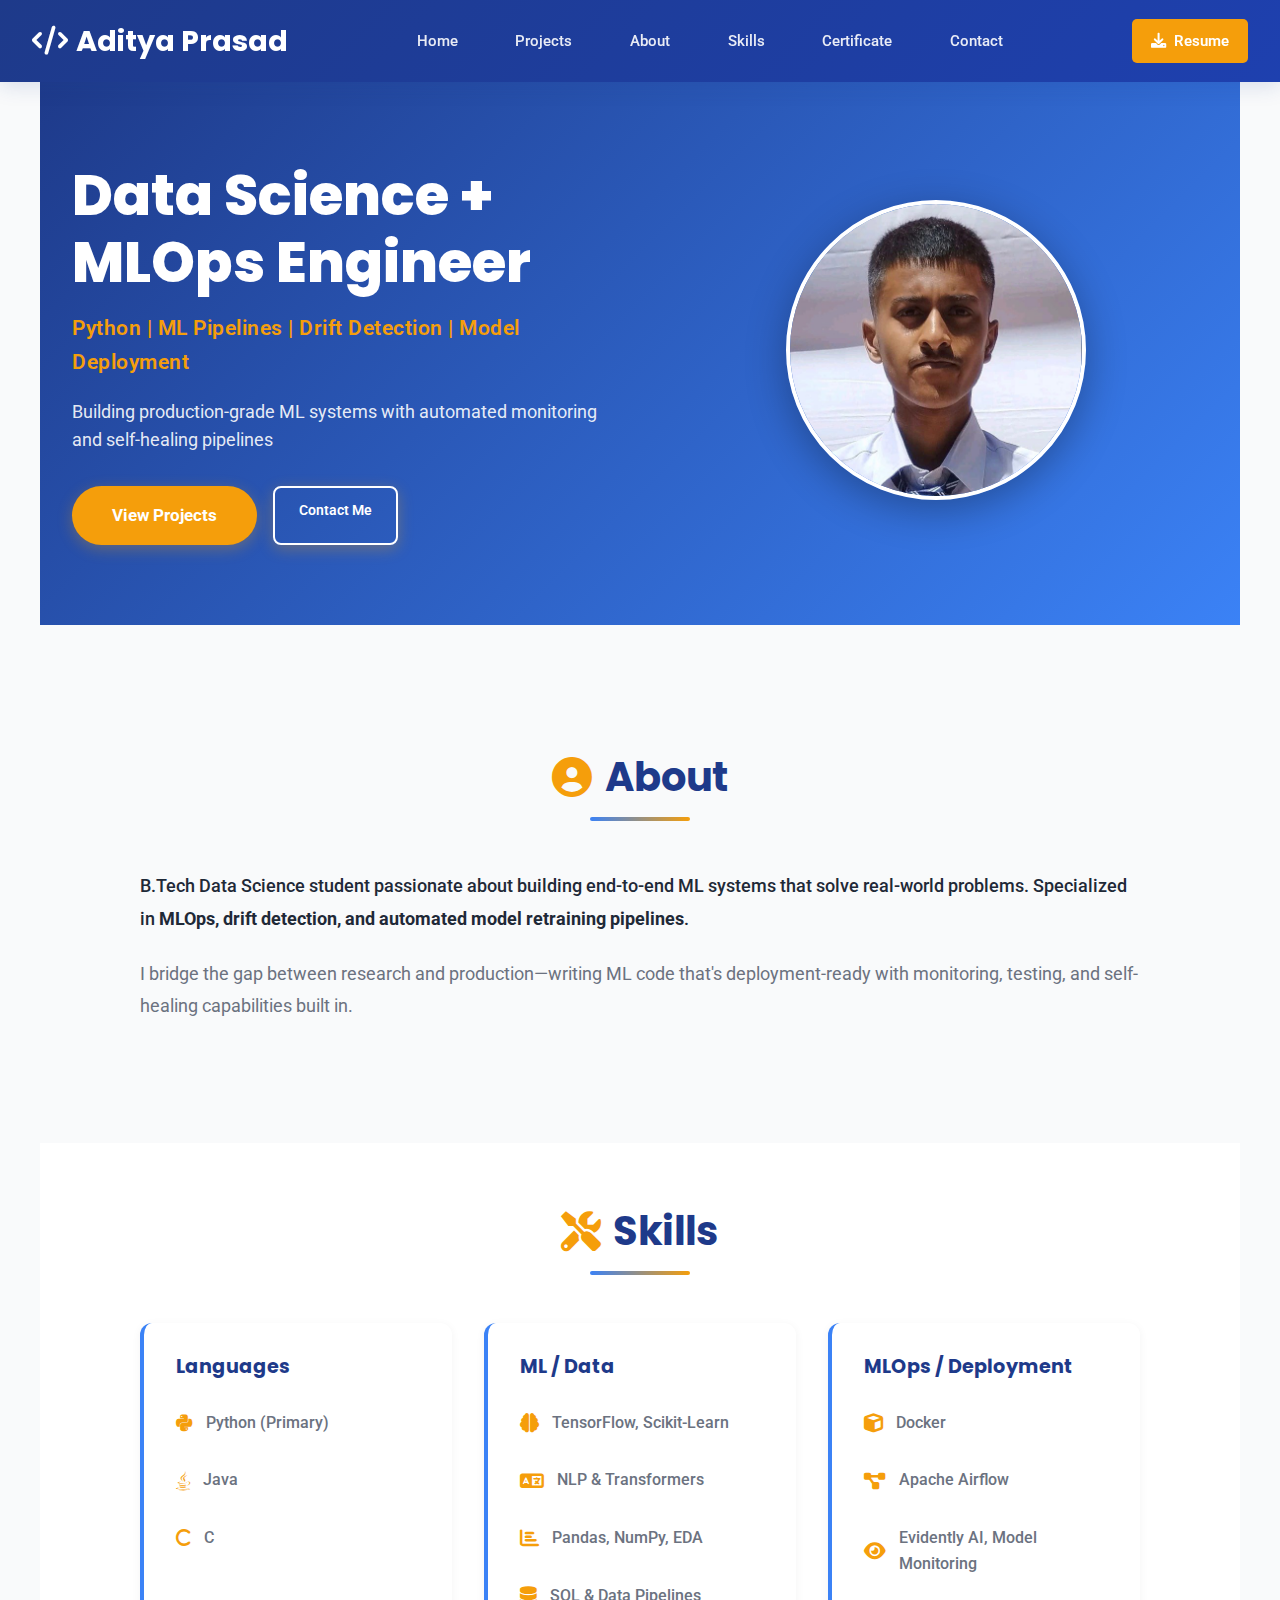
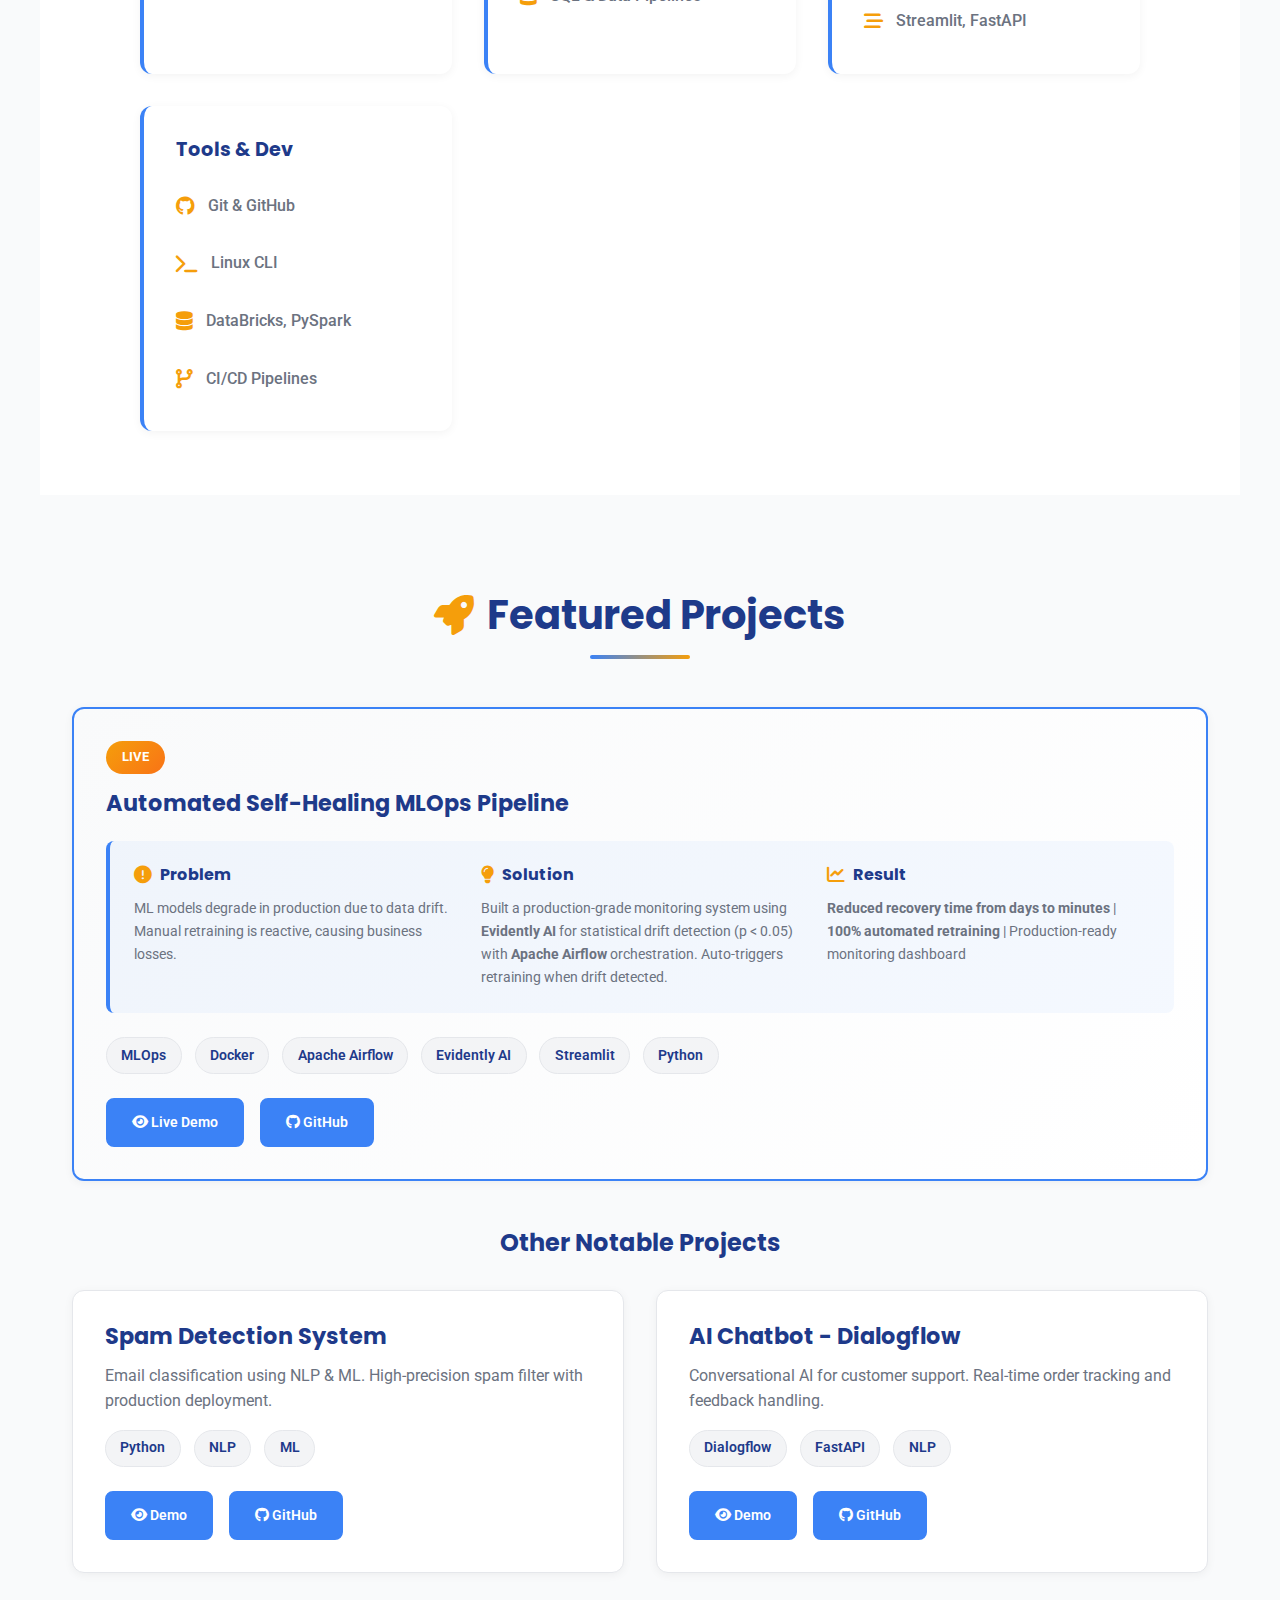
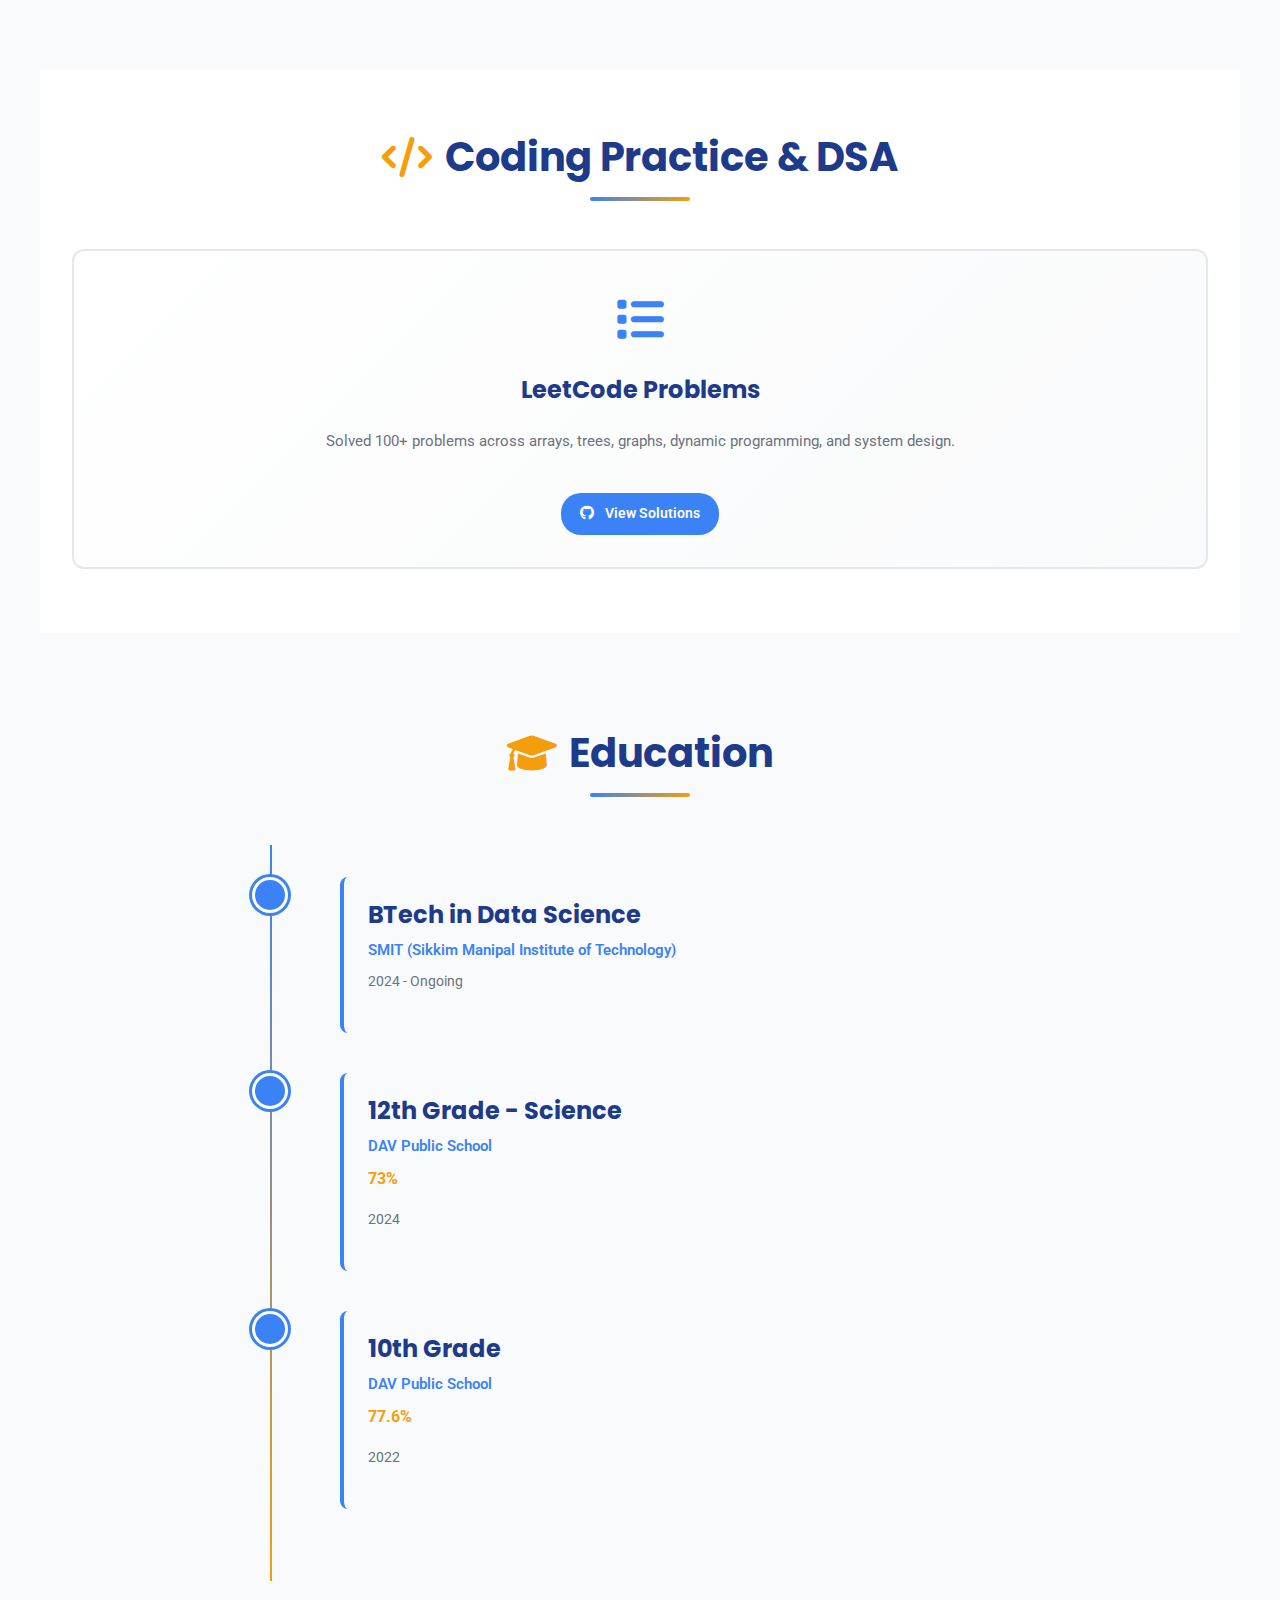
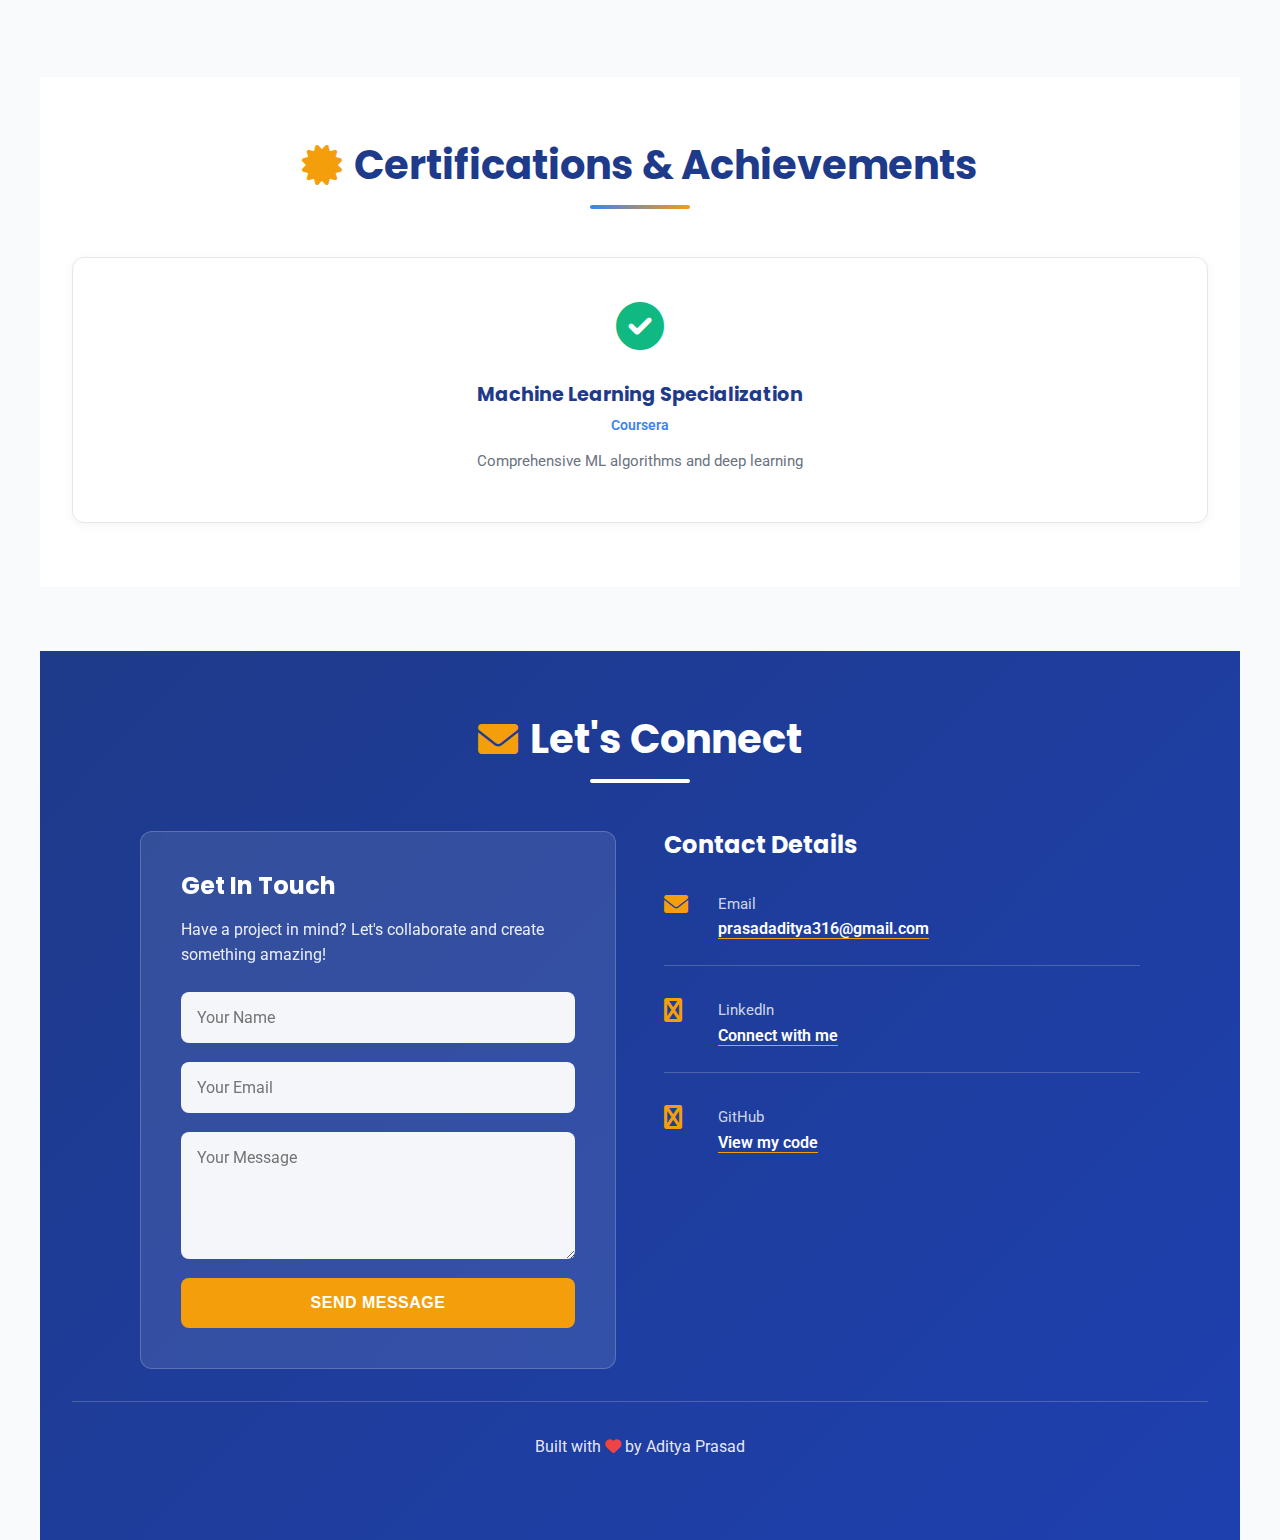
<file: index.html>
<!DOCTYPE html>
<html lang="en">
<head>
    <meta charset="UTF-8">
    <meta name="viewport" content="width=device-width, initial-scale=1.0">
    <title>Aditya Prasad - Portfolio</title>
    <link href="https://fonts.googleapis.com/css2?family=Poppins:wght@400;600;700;800&family=Roboto:wght@300;400;500;700&display=swap" rel="stylesheet">
    <link rel="stylesheet" href="https://cdnjs.cloudflare.com/ajax/libs/font-awesome/6.0.0-beta3/css/all.min.css">
    <link rel="stylesheet" href="style.css">
</head>
<body>
    <nav class="navbar">
        <h1 class="nav-title"><i class="fas fa-code"></i> Aditya Prasad</h1>
        <a href="#" class="nav-toggle" id="nav-toggle">
            <i class="fas fa-bars"></i>
        </a>
        <ul class="nav-list">
            <li><a href="#home" class="nav-link">Home</a></li>
            <li><a href="#projects" class="nav-link">Projects</a></li>
            <li><a href="#about" class="nav-link">About</a></li>
            <li><a href="#skills" class="nav-link">Skills</a></li>
            <li><a href="#certificates" class="nav-link">Certificate</a></li>
            <li><a href="#contact" class="nav-link">Contact</a></li>
        </ul>
        <a href="Resume.pdf" download class="resume-btn"><i class="fas fa-download"></i> Resume</a>
    </nav>

    <main class="container">

    <!-- Hero Section -->
    <section class="hero-section" id="home">
        <div class="hero-content">
            <div class="hero-text">
                <h1 class="hero-title">Data Science + MLOps Engineer</h1>
                <p class="hero-headline">Python | ML Pipelines | Drift Detection | Model Deployment</p>
                <p class="hero-description">Building production-grade ML systems with automated monitoring and self-healing pipelines</p>
                <div class="cta-buttons">
                    <a href="#projects" class="btn-cta">View Projects</a>
                    <a href="#contact" class="btn-cta btn-secondary">Contact Me</a>
                </div>
            </div>
            <div class="hero-image">
                <img src="1721475284089.jpeg" alt="Aditya Prasad" class="profile-pic-hero"/>
            </div>
        </div>
    </section>

    <!-- About Section -->
    <section class="about-section" id="about">
        <div class="section-header">
            <h2><i class="fas fa-user-circle"></i> About</h2>
            <div class="header-line"></div>
        </div>
        <div class="about-content">
            <p class="about-main">B.Tech Data Science student passionate about building end-to-end ML systems that solve real-world problems. Specialized in <strong>MLOps, drift detection, and automated model retraining pipelines</strong>.</p>
            <p class="about-secondary">I bridge the gap between research and production—writing ML code that's deployment-ready with monitoring, testing, and self-healing capabilities built in.</p>
        </div>
    </section>

    <!-- Skills Section -->
    <section class="skills-section" id="skills">
        <div class="section-header">
            <h2><i class="fas fa-tools"></i> Skills</h2>
            <div class="header-line"></div>
        </div>
        <div class="skills-container">
            <div class="skill-category">
                <h3>Languages</h3>
                <ul class="skills-list">
                    <li><i class="fab fa-python"></i> Python (Primary)</li>
                    <li><i class="fab fa-java"></i> Java</li>
                    <li><i class="fas fa-c"></i> C</li>
                </ul>
            </div>
            <div class="skill-category">
                <h3>ML / Data</h3>
                <ul class="skills-list">
                    <li><i class="fas fa-brain"></i> TensorFlow, Scikit-Learn</li>
                    <li><i class="fas fa-language"></i> NLP & Transformers</li>
                    <li><i class="fas fa-chart-bar"></i> Pandas, NumPy, EDA</li>
                    <li><i class="fas fa-database"></i> SQL & Data Pipelines</li>
                </ul>
            </div>
            <div class="skill-category">
                <h3>MLOps / Deployment</h3>
                <ul class="skills-list">
                    <li><i class="fas fa-cube"></i> Docker</li>
                    <li><i class="fas fa-project-diagram"></i> Apache Airflow</li>
                    <li><i class="fas fa-eye"></i> Evidently AI, Model Monitoring</li>
                    <li><i class="fas fa-stream"></i> Streamlit, FastAPI</li>
                </ul>
            </div>
            <div class="skill-category">
                <h3>Tools & Dev</h3>
                <ul class="skills-list">
                    <li><i class="fab fa-github"></i> Git & GitHub</li>
                    <li><i class="fas fa-terminal"></i> Linux CLI</li>
                    <li><i class="fas fa-database"></i> DataBricks, PySpark</li>
                    <li><i class="fas fa-code-branch"></i> CI/CD Pipelines</li>
                </ul>
            </div>
        </div>
    </section>

    <!-- Projects Section -->
    <section class="projects-section" id="projects">
        <div class="section-header">
            <h2><i class="fas fa-rocket"></i> Featured Projects</h2>
            <div class="header-line"></div>
        </div>
        <div class="project-cards">
            <!-- PROJECT 1: Self-Healing MLOps Pipeline -->
            <div class="project-card featured-project">
                <div class="project-badge">Live</div>
                <h3>Automated Self-Healing MLOps Pipeline</h3>
                
                <div class="case-study-section">
                    <div class="case-item">
                        <h4><i class="fas fa-exclamation-circle"></i> Problem</h4>
                        <p>ML models degrade in production due to data drift. Manual retraining is reactive, causing business losses.</p>
                    </div>
                    <div class="case-item">
                        <h4><i class="fas fa-lightbulb"></i> Solution</h4>
                        <p>Built a production-grade monitoring system using <strong>Evidently AI</strong> for statistical drift detection (p < 0.05) with <strong>Apache Airflow</strong> orchestration. Auto-triggers retraining when drift detected.</p>
                    </div>
                    <div class="case-item">
                        <h4><i class="fas fa-chart-line"></i> Result</h4>
                        <p><strong>Reduced recovery time from days to minutes</strong> | <strong>100% automated retraining</strong> | Production-ready monitoring dashboard</p>
                    </div>
                </div>

                <div class="tech-stack">
                    <span class="tech-tag">MLOps</span>
                    <span class="tech-tag">Docker</span>
                    <span class="tech-tag">Apache Airflow</span>
                    <span class="tech-tag">Evidently AI</span>
                    <span class="tech-tag">Streamlit</span>
                    <span class="tech-tag">Python</span>
                </div>

                <div class="project-links">
                    <a href="https://fortaditya-self-healing-ml-pipeline.hf.space/" class="btn-secondary" target="_blank"><i class="fas fa-eye"></i> Live Demo</a>
                    <a href="https://github.com/fortifydrake/self_healing_pipeline" class="btn-secondary" target="_blank"><i class="fab fa-github"></i> GitHub</a>
                </div>
            </div>


        </div>

        <!-- Additional Projects -->
        <div class="additional-projects">
            <h3 style="text-align: center; margin: 3rem 0 2rem;">Other Notable Projects</h3>
            <div class="project-cards">
                <div class="project-card compact">
                    <h3>Spam Detection System</h3>
                    <p>Email classification using NLP & ML. High-precision spam filter with production deployment.</p>
                    <div class="tech-stack">
                        <span class="tech-tag">Python</span>
                        <span class="tech-tag">NLP</span>
                        <span class="tech-tag">ML</span>
                    </div>
                    <div class="project-links">
                        <a href="https://spamclassification-latest.onrender.com/" class="btn-secondary" target="_blank"><i class="fas fa-eye"></i> Demo</a>
                        <a href="https://github.com/fortifydrake/spamclassification" class="btn-secondary" target="_blank"><i class="fab fa-github"></i> GitHub</a>
                    </div>
                </div>

                <div class="project-card compact">
                    <h3>AI Chatbot - Dialogflow</h3>
                    <p>Conversational AI for customer support. Real-time order tracking and feedback handling.</p>
                    <div class="tech-stack">
                        <span class="tech-tag">Dialogflow</span>
                        <span class="tech-tag">FastAPI</span>
                        <span class="tech-tag">NLP</span>
                    </div>
                    <div class="project-links">
                        <a href="https://accesco-chatbot.onrender.com" class="btn-secondary" target="_blank"><i class="fas fa-eye"></i> Demo</a>
                        <a href="https://github.com/fortifydrake/Accesco_chatbot" class="btn-secondary" target="_blank"><i class="fab fa-github"></i> GitHub</a>
                    </div>
                </div>
            </div>
        </div>
    </section>

    <!-- LeetCode / Coding Practice Section -->
    <section class="dsa-section" id="leetcode">
        <div class="section-header">
            <h2><i class="fas fa-code"></i> Coding Practice & DSA</h2>
            <div class="header-line"></div>
        </div>
        <div class="dsa-container">
            <div class="dsa-card">
                <div class="dsa-icon"><i class="fas fa-list"></i></div>
                <h3>LeetCode Problems</h3>
                <p style="font-size: 0.95rem; color: var(--text-light);">Solved 100+ problems across arrays, trees, graphs, dynamic programming, and system design.</p>
                <a href="https://github.com/fortifydrake/LeetCode-solution" class="dsa-github-link" target="_blank"><i class="fab fa-github"></i> View Solutions</a>
            </div>
        </div>
    </section>

    <!-- Education Section -->
    <section class="education-section" id="education">
        <div class="section-header">
            <h2><i class="fas fa-graduation-cap"></i> Education</h2>
            <div class="header-line"></div>
        </div>
        <div class="education-timeline">
            <div class="timeline-item">
                <div class="timeline-marker"></div>
                <div class="timeline-content">
                    <h3>BTech in Data Science</h3>
                    <p class="institution">SMIT (Sikkim Manipal Institute of Technology)</p>
                    <p class="timeline-date">2024 - Ongoing</p>
                </div>
            </div>
            <div class="timeline-item">
                <div class="timeline-marker"></div>
                <div class="timeline-content">
                    <h3>12th Grade - Science</h3>
                    <p class="institution">DAV Public School</p>
                    <p class="grades">73%</p>
                    <p class="timeline-date">2024</p>
                </div>
            </div>
            <div class="timeline-item">
                <div class="timeline-marker"></div>
                <div class="timeline-content">
                    <h3>10th Grade</h3>
                    <p class="institution">DAV Public School</p>
                    <p class="grades">77.6%</p>
                    <p class="timeline-date">2022</p>
                </div>
            </div>
        </div>
    </section>

    <!-- Certificates Section -->
    <section class="certificates-section" id="certificates">
        <div class="section-header">
            <h2><i class="fas fa-certificate"></i> Certifications & Achievements</h2>
            <div class="header-line"></div>
        </div>
        <div class="certificates-container">
            <div class="certificate-card">
                <div class="cert-icon"><i class="fas fa-check-circle"></i></div>
                <h3>Machine Learning Specialization</h3>
                <p class="cert-issuer">Coursera</p>
                <p class="cert-desc">Comprehensive ML algorithms and deep learning</p>
            </div>
        </div>
    </section>

    <!-- Contact Section -->
    <footer class="contact-section" id="contact">
        <div class="section-header" style="color: white;">
            <h2 style="color : white"><i class="fas fa-envelope"></i> Let's Connect</h2>
            <div class="header-line" style="background: white;"></div>
        </div>
        <div class="contact-container">
            <div class="contact-card">
                <h3>Get In Touch</h3>
                <p>Have a project in mind? Let's collaborate and create something amazing!</p>

                <form class="contact-form" action="https://formspree.io/f/xkglqklj" method="POST">
                    <input type="text" name="name" placeholder="Your Name" required>
                    <input type="email" name="_replyto" placeholder="Your Email" required>
                    <textarea name="message" placeholder="Your Message" rows="5" required></textarea>
                    <button type="submit" class="btn-submit">Send Message</button>
                </form>
            </div>

            <div class="contact-info">
                <h3>Contact Details</h3>
                <div class="info-item">
                    <i class="fas fa-envelope"></i>
                    <div>
                        <p>Email</p>
                        <a href="mailto:prasadaditya316@gmail.com">prasadaditya316@gmail.com</a>
                    </div>
                </div>
                <div class="info-item">
                    <i class="fas fa-linkedin"></i>
                    <div>
                        <p>LinkedIn</p>
                        <a href="https://www.linkedin.com/in/aditya-prasad-5bb7b7296/" target="_blank">Connect with me</a>
                    </div>
                </div>
                <div class="info-item">
                    <i class="fas fa-github"></i>
                    <div>
                        <p>GitHub</p>
                        <a href="https://github.com/fortifydrake" target="_blank">View my code</a>
                    </div>
                </div>
            </div>
        </div>
        <p class="footer-credit">Built with <i class="fas fa-heart"></i> by Aditya Prasad</p>
    </footer>

    </main>
    
    <script>
        const navToggle = document.getElementById('nav-toggle');
        const navList = document.querySelector('.nav-list');
        const navLinks = document.querySelectorAll('.nav-link');

        // Toggle mobile menu
        navToggle.addEventListener('click', function(e) {
            e.preventDefault();
            e.stopPropagation();
            navList.classList.toggle('active');
        });
        
        // Close menu when link is clicked
        navLinks.forEach(link => {
            link.addEventListener('click', function(e) {
                navList.classList.remove('active');
            });
        });

        // Close menu when clicking outside
        document.addEventListener('click', function(e) {
            if (!navToggle.contains(e.target) && !navList.contains(e.target)) {
                navList.classList.remove('active');
            }
        });

        // Smooth scroll for navigation links
        navLinks.forEach(link => {
            link.addEventListener('click', function(e) {
                const href = this.getAttribute('href');
                if (href.startsWith('#')) {
                    const target = document.querySelector(href);
                    if (target) {
                        e.preventDefault();
                        target.scrollIntoView({ behavior: 'smooth' });
                    }
                }
            });
        });
    </script>
</body>
</html>
</file>
<file: style.css>
/* ========================================
   GLOBAL STYLES & CSS VARIABLES
   ======================================== */

:root {
    --primary-color: #1e40af;
    --primary-dark: #1e3a8a;
    --primary-light: #3b82f6;
    --secondary-color: #0ea5e9;
    --accent-color: #f59e0b;
    --text-dark: #1f2937;
    --text-light: #6b7280;
    --bg-light: #f9fafb;
    --bg-white: #ffffff;
    --border-color: #e5e7eb;
    --success-color: #10b981;
    --transition: all 0.3s ease;
}

* {
    margin: 0;
    padding: 0;
    box-sizing: border-box;
}

html {
    scroll-behavior: smooth;
}

body {
    font-family: 'Roboto', sans-serif;
    color: var(--text-dark);
    background-color: var(--bg-light);
    line-height: 1.6;
}

/* ========================================
   TYPOGRAPHY
   ======================================== */

h1, h2, h3, h4, h5, h6 {
    font-family: 'Poppins', sans-serif;
    font-weight: 700;
    line-height: 1.2;
}

h1 {
    font-size: 3.5rem;
}

h2 {
    font-size: 2.5rem;
    color: var(--primary-dark);
}

h3 {
    font-size: 1.5rem;
    color: var(--primary-dark);
}

p {
    font-size: 1rem;
    color: var(--text-light);
    margin-bottom: 1rem;
}

a {
    color: var(--primary-light);
    text-decoration: none;
    transition: var(--transition);
}

a:hover {
    color: var(--primary-dark);
}

/* ========================================
   NAVIGATION BAR
   ======================================== */

.navbar {
    background: linear-gradient(135deg, var(--primary-dark) 0%, var(--primary-color) 100%);
    display: flex;
    justify-content: space-between;
    align-items: center;
    padding: 1.2rem 2rem;
    box-shadow: 0 4px 20px rgba(30, 58, 138, 0.15);
    position: sticky;
    top: 0;
    z-index: 1000;
    flex-wrap: wrap;
    width: 100%;
}

.nav-title {
    color: white;
    font-size: 1.8rem;
    font-weight: 700;
    margin: 0;
    display: flex;
    align-items: center;
    gap: 0.5rem;
}

.nav-toggle {
    display: none;
    font-size: 1.8rem;
    color: white;
    cursor: pointer;
    background: none;
    border: none;
    padding: 0.5rem;
}

.nav-list {
    list-style: none;
    display: flex;
    gap: 2rem;
    margin: 0;
    padding: 0;
    width: auto;
}

.nav-link {
    color: rgba(255, 255, 255, 0.9);
    font-weight: 500;
    font-size: 0.95rem;
    padding: 0.5rem 0.8rem;
    border-bottom: 2px solid transparent;
    transition: var(--transition);
}

.nav-link:hover {
    color: white;
    border-bottom: 2px solid var(--accent-color);
}

.resume-btn {
    background-color: var(--accent-color);
    color: white !important;
    padding: 0.6rem 1.2rem;
    border-radius: 5px;
    font-weight: 600;
    font-size: 0.95rem;
    display: flex;
    align-items: center;
    gap: 0.5rem;
    transition: var(--transition);
}

.resume-btn:hover {
    background-color: #d97706;
    transform: translateY(-2px);
    box-shadow: 0 4px 12px rgba(245, 158, 11, 0.3);
}

@media (max-width: 768px) {
    .resume-btn {
        padding: 0.4rem 0.8rem;
        font-size: 0.8rem;
        gap: 0.3rem;
    }
}

@media (max-width: 480px) {
    .resume-btn {
        padding: 0.3rem 0.6rem;
        font-size: 0.7rem;
        gap: 0.2rem;
    }

    .resume-btn i {
        font-size: 0.8rem;
    }
}


/* ========================================
   CONTAINER & LAYOUT
   ======================================== */

.container {
    max-width: 1200px;
    margin: 0 auto;
    padding: 0 2rem;
}

main.container {
    padding: 0;
}

/* ========================================
   HERO SECTION
   ======================================== */

.hero-section {
    background: linear-gradient(135deg, var(--primary-dark) 0%, var(--primary-light) 100%);
    color: white;
    padding: 5rem 2rem;
    margin-bottom: 4rem;
}

.hero-content {
    max-width: 1200px;
    margin: 0 auto;
    display: flex;
    align-items: center;
    justify-content: space-between;
    gap: 3rem;
}

.hero-text {
    flex: 1;
}

.hero-title {
    font-size: 3.5rem;
    color: white;
    margin-bottom: 1rem;
    font-weight: 800;
}

.hero-subtitle {
    font-size: 1.5rem;
    color: var(--accent-color);
    margin-bottom: 1rem;
    font-weight: 600;
}

.hero-description {
    font-size: 1.1rem;
    color: rgba(255, 255, 255, 0.9);
    margin-bottom: 2rem;
}

.hero-headline {
    font-size: 1.3rem;
    color: var(--accent-color);
    margin-bottom: 1.2rem;
    font-weight: 600;
    letter-spacing: 0.5px;
}

.cta-buttons {
    display: flex;
    gap: 1rem;
    flex-wrap: wrap;
}

.hero-image {
    flex: 1;
    text-align: center;
}

.profile-pic-hero {
    width: 300px;
    height: 300px;
    border-radius: 50%;
    border: 4px solid white;
    box-shadow: 0 10px 40px rgba(0, 0, 0, 0.3);
    object-fit: cover;
}

.btn-cta {
    display: inline-block;
    background-color: var(--accent-color);
    color: white;
    padding: 1rem 2.5rem;
    border-radius: 50px;
    font-weight: 700;
    font-size: 1.05rem;
    transition: var(--transition);
    box-shadow: 0 4px 15px rgba(245, 158, 11, 0.3);
}

.btn-cta:hover {
    background-color: #d97706;
    transform: translateY(-3px);
    box-shadow: 0 6px 25px rgba(245, 158, 11, 0.4);
}

.btn-cta.btn-secondary {
    background-color: transparent;
    border: 2px solid white;
    color: white;
}

.btn-cta.btn-secondary:hover {
    background-color: white;
    color: var(--primary-dark);
    box-shadow: 0 6px 25px rgba(255, 255, 255, 0.4);
}

/* ========================================
   SECTION STYLING
   ======================================== */

.section-header {
    text-align: center;
    margin-bottom: 3rem;
}

.section-header h2 {
    display: flex;
    align-items: center;
    justify-content: center;
    gap: 0.8rem;
    font-size: 2.5rem;
    margin-bottom: 1rem;
}

.section-header h2 i {
    color: var(--accent-color);
}

.header-line {
    width: 100px;
    height: 4px;
    background: linear-gradient(90deg, var(--primary-light), var(--accent-color));
    margin: 0 auto;
    border-radius: 2px;
}

section {
    padding: 4rem 2rem;
    background-color: white;
    margin-bottom: 2rem;
    border-radius: 0;
}

section:nth-child(odd) {
    background-color: white;
}

section:nth-child(even) {
    background-color: var(--bg-light);
}

/* ========================================
   ABOUT SECTION
   ======================================== */

.about-section {
    background-color: white;
}

.about-content {
    max-width: 1000px;
    margin: 0 auto;
}

.about-content p {
    font-size: 1.1rem;
    color: var(--text-light);
    margin-bottom: 1.5rem;
    line-height: 1.8;
}

.about-main {
    font-size: 1.15rem !important;
    color: var(--text-dark) !important;
    font-weight: 500;
}

.about-secondary {
    font-size: 1rem;
}

.about-highlights {
    display: grid;
    grid-template-columns: repeat(auto-fit, minmax(200px, 1fr));
    gap: 2rem;
    margin-top: 2rem;
}

.highlight-card {
    background: linear-gradient(135deg, #f0f9ff 0%, #e0f2fe 100%);
    padding: 2rem;
    border-radius: 12px;
    text-align: center;
    transition: var(--transition);
    border: 1px solid var(--border-color);
}

.highlight-card:hover {
    transform: translateY(-8px);
    box-shadow: 0 10px 30px rgba(30, 58, 138, 0.1);
    background: linear-gradient(135deg, #e0f2fe 0%, #bae6fd 100%);
}

.highlight-card i {
    font-size: 2.5rem;
    color: var(--primary-light);
    margin-bottom: 1rem;
}

.highlight-card h3 {
    margin-bottom: 0.5rem;
    font-size: 1.3rem;
}

.highlight-card p {
    font-size: 0.95rem;
}

/* ========================================
   SKILLS SECTION
   ======================================== */

.skills-section {
    background-color: var(--bg-light);
}

.skills-container {
    max-width: 1000px;
    margin: 0 auto;
    display: grid;
    grid-template-columns: repeat(auto-fit, minmax(250px, 1fr));
    gap: 2rem;
}

.skill-category {
    background-color: white;
    padding: 2rem;
    border-radius: 12px;
    border-left: 4px solid var(--primary-light);
    box-shadow: 0 2px 10px rgba(0, 0, 0, 0.05);
    transition: var(--transition);
}

.skill-category:hover {
    box-shadow: 0 8px 25px rgba(30, 58, 138, 0.1);
    transform: translateY(-4px);
}

.skill-category h3 {
    color: var(--primary-dark);
    margin-bottom: 1.5rem;
    font-size: 1.2rem;
}

.skills-list {
    list-style: none;
    display: flex;
    flex-direction: column;
    gap: 1rem;
}

.skills-list li {
    display: flex;
    align-items: center;
    gap: 0.8rem;
    color: var(--text-light);
    font-weight: 500;
    padding: 0.5rem 0;
}

.skills-list i {
    color: var(--accent-color);
    font-size: 1.2rem;
}

/* ========================================
   PROJECTS SECTION
   ======================================== */

.projects-section {
    background-color: white;
}

.project-cards {
    display: grid;
    grid-template-columns: repeat(auto-fit, minmax(320px, 1fr));
    gap: 2rem;
    max-width: 1200px;
    margin: 0 auto;
}

.project-card {
    background-color: white;
    border: 1px solid var(--border-color);
    border-radius: 12px;
    padding: 2rem;
    transition: var(--transition);
    position: relative;
    overflow: hidden;
    box-shadow: 0 2px 10px rgba(0, 0, 0, 0.05);
}

.project-card:hover {
    box-shadow: 0 12px 40px rgba(30, 58, 138, 0.15);
    transform: translateY(-8px);
    border-color: var(--primary-light);
}

.project-card.featured-project {
    border: 2px solid var(--primary-light);
    background: linear-gradient(135deg, #f9fafb 0%, white 100%);
}

.project-card.featured-project:hover {
    border-color: var(--accent-color);
    box-shadow: 0 16px 50px rgba(245, 158, 11, 0.2);
}

.project-card.compact {
    min-height: auto;
}

.case-study-section {
    display: grid;
    grid-template-columns: repeat(auto-fit, minmax(150px, 1fr));
    gap: 1.5rem;
    margin: 1.5rem 0;
    padding: 1.5rem;
    background: rgba(59, 130, 246, 0.05);
    border-radius: 8px;
    border-left: 4px solid var(--primary-light);
}

.case-item h4 {
    color: var(--primary-dark);
    margin-bottom: 0.8rem;
    font-size: 1rem;
    display: flex;
    align-items: center;
    gap: 0.5rem;
}

.case-item h4 i {
    color: var(--accent-color);
    font-size: 1.1rem;
}

.case-item p {
    font-size: 0.9rem;
    color: var(--text-light);
    margin: 0;
    line-height: 1.6;
}

.additional-projects {
    margin-top: 3rem;
}

.project-badge {
    display: inline-block;
    background: linear-gradient(135deg, var(--accent-color), #f97316);
    color: white;
    padding: 0.4rem 1rem;
    border-radius: 20px;
    font-size: 0.8rem;
    font-weight: 700;
    margin-bottom: 1rem;
    text-transform: uppercase;
}

.project-card h3 {
    color: var(--primary-dark);
    margin-bottom: 0.8rem;
    font-size: 1.4rem;
}

.project-desc {
    color: var(--text-light);
    margin-bottom: 1.5rem;
    line-height: 1.8;
}

.tech-stack {
    display: flex;
    flex-wrap: wrap;
    gap: 0.8rem;
    margin-bottom: 1.5rem;
}

.tech-tag {
    background-color: #f3f4f6;
    color: var(--primary-dark);
    padding: 0.4rem 0.9rem;
    border-radius: 20px;
    font-size: 0.85rem;
    font-weight: 600;
    border: 1px solid var(--border-color);
}

.tech-tag:hover {
    background-color: var(--primary-light);
    color: white;
    border-color: var(--primary-light);
}

.project-links {
    display: flex;
    gap: 1rem;
    flex-wrap: wrap;
}

.btn-secondary {
    display: inline-block;
    background-color: var(--primary-light);
    color: white;
    padding: 0.7rem 1.5rem;
    border-radius: 8px;
    font-weight: 600;
    font-size: 0.9rem;
    transition: var(--transition);
    border: 2px solid var(--primary-light);
}

.btn-secondary:hover {
    background-color: var(--primary-dark);
    border-color: var(--primary-dark);
    transform: translateX(4px);
}

/* ========================================
   DATA STRUCTURES & ALGORITHMS SECTION
   ======================================== */

.dsa-section {
    background-color: var(--bg-light);
}

.dsa-container {
    display: grid;
    grid-template-columns: repeat(auto-fit, minmax(250px, 1fr));
    gap: 2rem;
    max-width: 1200px;
    margin: 0 auto;
}

.dsa-card {
    background: linear-gradient(135deg, white 0%, var(--bg-light) 100%);
    padding: 2rem;
    border-radius: 12px;
    border: 2px solid var(--border-color);
    transition: var(--transition);
    text-align: center;
}

.dsa-card:hover {
    border-color: var(--primary-light);
    box-shadow: 0 10px 30px rgba(30, 58, 138, 0.1);
    transform: translateY(-6px);
}

.dsa-icon {
    font-size: 3rem;
    color: var(--primary-light);
    margin-bottom: 1rem;
}

.dsa-card h3 {
    margin-bottom: 1.5rem;
    color: var(--primary-dark);
}

.dsa-card ul {
    list-style: none;
    text-align: left;
}

.dsa-card li {
    color: var(--text-light);
    padding: 0.5rem 0;
    border-bottom: 1px solid var(--border-color);
    font-size: 0.95rem;
}

.dsa-card li:last-child {
    border-bottom: none;
}

.dsa-github-link {
    display: inline-block;
    margin-top: 1.5rem;
    padding: 0.6rem 1.2rem;
    background-color: var(--primary-light);
    color: white;
    border-radius: 20px;
    font-size: 0.9rem;
    font-weight: 600;
    transition: var(--transition);
    text-decoration: none;
}

.dsa-github-link:hover {
    background-color: var(--primary-dark);
    transform: translateY(-2px);
    box-shadow: 0 4px 12px rgba(30, 58, 138, 0.2);
}

.dsa-github-link i {
    margin-right: 0.5rem;
}

/* ========================================
   EDUCATION SECTION
   ======================================== */

.education-section {
    background-color: white;
}

.education-timeline {
    max-width: 800px;
    margin: 0 auto;
    position: relative;
    padding: 2rem 0;
}

.education-timeline::before {
    content: '';
    position: absolute;
    left: 30px;
    top: 0;
    bottom: 0;
    width: 2px;
    background: linear-gradient(180deg, var(--primary-light), var(--accent-color));
}

.timeline-item {
    margin-bottom: 2.5rem;
    padding-left: 100px;
    position: relative;
}

.timeline-marker {
    position: absolute;
    left: 12px;
    top: 0;
    width: 36px;
    height: 36px;
    background-color: var(--primary-light);
    border: 3px solid white;
    border-radius: 50%;
    box-shadow: 0 0 0 3px var(--primary-light);
}

.timeline-content {
    background-color: var(--bg-light);
    padding: 1.5rem;
    border-radius: 8px;
    border-left: 4px solid var(--primary-light);
}

.timeline-content h3 {
    margin-bottom: 0.5rem;
    color: var(--primary-dark);
}

.institution {
    color: var(--primary-light);
    font-weight: 600;
    font-size: 0.95rem;
    margin-bottom: 0.5rem;
}

.grades {
    color: var(--accent-color);
    font-weight: 700;
    font-size: 1rem;
}

.timeline-date {
    color: var(--text-light);
    font-size: 0.9rem;
    margin-top: 0.5rem;
}

/* ========================================
   CERTIFICATES SECTION
   ======================================== */

.certificates-section {
    background-color: var(--bg-light);
}

.certificates-container {
    display: grid;
    grid-template-columns: repeat(auto-fit, minmax(280px, 1fr));
    gap: 2rem;
    max-width: 1200px;
    margin: 0 auto;
}

.certificate-card {
    background-color: white;
    padding: 2rem;
    border-radius: 12px;
    text-align: center;
    border: 1px solid var(--border-color);
    transition: var(--transition);
    box-shadow: 0 2px 10px rgba(0, 0, 0, 0.05);
}

.certificate-card:hover {
    transform: translateY(-10px);
    box-shadow: 0 12px 35px rgba(16, 185, 129, 0.15);
    border-color: var(--success-color);
}

.cert-icon {
    font-size: 3rem;
    color: var(--success-color);
    margin-bottom: 1rem;
}

.certificate-card h3 {
    color: var(--primary-dark);
    margin-bottom: 0.5rem;
    font-size: 1.2rem;
}

.cert-issuer {
    color: var(--primary-light);
    font-weight: 600;
    font-size: 0.9rem;
    margin-bottom: 0.8rem;
}

.cert-desc {
    color: var(--text-light);
    font-size: 0.95rem;
}

/* ========================================
   CONTACT SECTION
   ======================================== */

.contact-section {
    background: linear-gradient(135deg, var(--primary-dark) 0%, var(--primary-color) 100%);
    color: white;
    padding: 4rem 2rem;
    margin-top: 4rem;
}

.contact-container {
    max-width: 1000px;
    margin: 0 auto;
    display: grid;
    grid-template-columns: 1fr 1fr;
    gap: 3rem;
}

.contact-card {
    background: rgba(255, 255, 255, 0.1);
    padding: 2.5rem;
    border-radius: 12px;
    backdrop-filter: blur(10px);
    border: 1px solid rgba(255, 255, 255, 0.2);
}

.contact-card h3 {
    color: white;
    margin-bottom: 1rem;
    font-size: 1.5rem;
}

.contact-card p {
    color: rgba(255, 255, 255, 0.9);
    margin-bottom: 1.5rem;
}

.contact-form {
    display: flex;
    flex-direction: column;
    gap: 1.2rem;
    margin-top: 1.5rem;
}

.contact-form input,
.contact-form textarea {
    padding: 1rem;
    border: none;
    outline: none;
    border-radius: 8px;
    font-size: 1rem;
    background: rgba(255, 255, 255, 0.95);
    font-family: 'Roboto', sans-serif;
    transition: var(--transition);
}

.contact-form input:focus,
.contact-form textarea:focus {
    background: white;
    box-shadow: 0 0 0 3px rgba(245, 158, 11, 0.3);
}

.btn-submit {
    padding: 1rem;
    border: none;
    border-radius: 8px;
    background-color: var(--accent-color);
    color: white;
    font-size: 1rem;
    font-weight: 700;
    cursor: pointer;
    transition: var(--transition);
    text-transform: uppercase;
    letter-spacing: 0.5px;
}

.btn-submit:hover {
    background-color: #d97706;
    transform: translateY(-3px);
    box-shadow: 0 6px 20px rgba(245, 158, 11, 0.4);
}

.contact-info {
    color: white;
}

.contact-info h3 {
    color: white;
    margin-bottom: 2rem;
    font-size: 1.5rem;
}

.info-item {
    display: flex;
    gap: 1.5rem;
    margin-bottom: 2rem;
    padding-bottom: 1.5rem;
    border-bottom: 1px solid rgba(255, 255, 255, 0.2);
}

.info-item:last-child {
    border-bottom: none;
    margin-bottom: 0;
    padding-bottom: 0;
}

.info-item i {
    font-size: 1.5rem;
    color: var(--accent-color);
    min-width: 30px;
}

.info-item p {
    color: rgba(255, 255, 255, 0.8);
    font-size: 0.95rem;
    margin: 0;
}

.info-item a {
    color: white;
    font-weight: 600;
    border-bottom: 1px solid var(--accent-color);
}

.info-item a:hover {
    color: var(--accent-color);
}

.footer-credit {
    text-align: center;
    margin-top: 2rem;
    padding-top: 2rem;
    border-top: 1px solid rgba(255, 255, 255, 0.2);
    color: rgba(255, 255, 255, 0.9);
}

.footer-credit i {
    color: #ef4444;
    animation: heartbeat 1.5s infinite;
}

@keyframes heartbeat {
    0%, 100% {
        transform: scale(1);
    }
    50% {
        transform: scale(1.2);
    }
}




/* ========================================
   RESPONSIVE DESIGN - TABLET (768px - 1024px)
   ======================================== */

@media screen and (max-width: 1024px) {
    h1 {
        font-size: 2.5rem;
    }

    h2 {
        font-size: 2rem;
    }

    .hero-section {
        padding: 3rem 1.5rem;
    }

    .hero-title {
        font-size: 2.5rem;
    }

    .hero-subtitle {
        font-size: 1.2rem;
    }

    section {
        padding: 3rem 1.5rem;
    }

    .container {
        padding: 0 1.5rem;
    }

    .contact-container {
        grid-template-columns: 1fr;
        gap: 2rem;
    }

    .project-cards {
        grid-template-columns: repeat(auto-fit, minmax(280px, 1fr));
        gap: 1.5rem;
    }

    .about-highlights {
        grid-template-columns: repeat(2, 1fr);
        gap: 1.5rem;
    }
}

/* ========================================
   RESPONSIVE DESIGN - MOBILE (max-width: 768px)
   ======================================== */

@media screen and (max-width: 768px) {
    /* General Mobile Fixes */
    .container {
        padding: 0 1rem;
    }

    h1 {
        font-size: 2rem;
    }

    h2 {
        font-size: 1.8rem;
    }

    h3 {
        font-size: 1.2rem;
    }

    section {
        padding: 2rem 1rem;
        margin-bottom: 1rem;
    }

    /* Navigation */
    .navbar {
        padding: 1.2rem 1rem;
        flex-wrap: nowrap;
        gap: 1rem;
        justify-content: center;
        align-items: center;
        width: 100%;
        position: relative;
        min-height: 60px;
    }

    .nav-title {
        font-size: 1.2rem;
        flex-grow: 0;
        white-space: nowrap;
        overflow: hidden;
        text-overflow: ellipsis;
        position: absolute;
        left: 50%;
        transform: translateX(-50%);
        max-width: 150px;
    }

    .nav-toggle {
        display: flex;
        align-items: center;
        justify-content: center;
        font-size: 1.4rem;
        padding: 0.7rem 0.9rem;
        border-radius: 8px;
        cursor: pointer;
        background-color: rgba(255, 255, 255, 0.15);
        border: 2px solid rgba(255, 255, 255, 0.3);
        transition: all 0.3s ease;
        color: white;
        position: absolute;
        left: 0.8rem;
        order: -2;
        flex-shrink: 0;
    }

    .nav-toggle:hover,
    .nav-toggle:active {
        background-color: rgba(245, 158, 11, 0.3);
        border-color: var(--accent-color);
        transform: scale(1.1);
    }

    .nav-toggle:focus {
        outline: none;
        box-shadow: 0 0 0 3px rgba(245, 158, 11, 0.3);
    }

    .nav-list {
        position: fixed;
        top: 60px;
        left: 0;
        right: 0;
        width: 100vw;
        flex-direction: column;
        background: linear-gradient(135deg, rgba(30, 58, 138, 0.99) 0%, rgba(30, 58, 138, 0.95) 100%);
        padding: 0.8rem 0;
        gap: 0;
        border-bottom: 3px solid var(--accent-color);
        max-height: calc(100vh - 60px);
        overflow-y: auto;
        transform: translateX(-100%);
        transition: transform 0.35s cubic-bezier(0.4, 0, 0.2, 1);
        z-index: 999;
    }

    .nav-list.active {
        transform: translateX(0);
        display: flex !important;
        box-shadow: 0 8px 16px rgba(0, 0, 0, 0.2);
    }

    .nav-link {
        display: block;
        padding: 1rem 1.8rem;
        border-bottom: 1px solid rgba(255, 255, 255, 0.08);
        color: rgba(255, 255, 255, 0.95);
        text-align: left;
        font-size: 1rem;
        font-weight: 500;
        transition: all 0.2s ease;
        position: relative;
    }

    .nav-link:active {
        background-color: rgba(245, 158, 11, 0.2);
    }

    .nav-link:hover {
        background-color: rgba(245, 158, 11, 0.15);
        color: white;
        padding-left: 2.2rem;
    }

    .nav-link::before {
        content: '';
        position: absolute;
        left: 0;
        top: 50%;
        transform: translateY(-50%);
        width: 4px;
        height: 0;
        background-color: var(--accent-color);
        transition: height 0.2s ease;
    }

    .nav-link:hover::before {
        height: 100%;
    }

    .resume-btn {
        position: absolute;
        right: 1rem;
        top: 50%;
        transform: translateY(-50%);
        padding: 0.5rem 0.7rem;
        font-size: 0.75rem;
        flex-shrink: 0;
        white-space: nowrap;
    }

    /* Hero Section */
    .hero-section {
        padding: 2.5rem 1rem;
        margin-bottom: 2rem;
    }

    .hero-content {
        flex-direction: column;
        gap: 2rem;
    }

    .hero-title {
        font-size: 1.8rem;
    }

    .hero-subtitle {
        font-size: 1rem;
    }

    .hero-description {
        font-size: 0.95rem;
    }

    .profile-pic-hero {
        width: 200px;
        height: 200px;
    }

    .cta-buttons {
        flex-direction: column;
    }

    /* About Section */
    .about-highlights {
        grid-template-columns: 1fr;
        gap: 1rem;
    }

    /* Skills Section */
    .skills-container {
        grid-template-columns: 1fr;
        gap: 1.5rem;
    }

    .skill-category {
        padding: 1.5rem;
    }

    /* Projects Section */
    .project-cards {
        grid-template-columns: 1fr;
        gap: 1.5rem;
    }

    .project-card {
        padding: 1.5rem;
    }

    .project-links {
        flex-direction: column;
    }

    .btn-secondary {
        width: 100%;
        text-align: center;
    }

    /* DSA Section */
    .dsa-container {
        grid-template-columns: 1fr;
        gap: 1.5rem;
    }

    .dsa-card {
        padding: 1.5rem;
    }

    /* Education Timeline */
    .education-timeline::before {
        left: 18px;
    }

    .timeline-marker {
        left: 4px;
        width: 32px;
        height: 32px;
    }

    .timeline-item {
        padding-left: 70px;
    }

    .timeline-content {
        padding: 1rem;
    }

    /* Certificates */
    .certificates-container {
        grid-template-columns: 1fr;
        gap: 1.5rem;
    }

    .certificate-card {
        padding: 1.5rem;
    }

    /* Contact Section */
    .contact-section {
        padding: 2rem 1rem;
    }

    .contact-container {
        grid-template-columns: 1fr;
        gap: 1.5rem;
    }

    .contact-card {
        padding: 1.5rem;
    }

    .contact-form {
        gap: 1rem;
    }

    .contact-form textarea {
        min-height: 100px;
    }

    .contact-info h3 {
        font-size: 1.2rem;
    }

    .info-item {
        gap: 1rem;
        margin-bottom: 1.5rem;
    }

    .section-header h2 {
        font-size: 1.8rem;
        flex-direction: column;
    }

    .section-header h2 i {
        font-size: 2rem;
    }
}

/* ========================================
   RESPONSIVE DESIGN - SMALL MOBILE (max-width: 480px)
   ======================================== */

@media screen and (max-width: 480px) {
    h1 {
        font-size: 1.5rem;
    }

    h2 {
        font-size: 1.4rem;
    }

    h3 {
        font-size: 1rem;
    }

    p {
        font-size: 0.9rem;
    }

    section {
        padding: 1.5rem 1rem;
        margin-bottom: 0.5rem;
    }

    /* Navigation */
    .nav-title {
        font-size: 1.1rem;
    }

    .nav-title i {
        display: none;
    }

    /* Hero */
    .hero-title {
        font-size: 1.5rem;
    }

    .hero-subtitle {
        font-size: 0.9rem;
    }

    .profile-pic-hero {
        width: 150px;
        height: 150px;
    }

    .btn-cta {
        padding: 0.8rem 2rem;
        font-size: 0.9rem;
    }

    /* Cards */
    .highlight-card {
        padding: 1.5rem 1rem;
    }

    .skill-category {
        padding: 1rem;
    }

    .project-card {
        padding: 1rem;
    }

    .dsa-card {
        padding: 1rem;
    }

    .certificate-card {
        padding: 1rem;
    }

    .contact-card {
        padding: 1.2rem;
    }

    /* Buttons */
    .btn-secondary {
        padding: 0.6rem 1.2rem;
        font-size: 0.85rem;
    }

    .btn-submit {
        padding: 0.8rem;
        font-size: 0.9rem;
    }

    /* Timeline */
    .timeline-item {
        padding-left: 50px;
    }

    .education-timeline::before {
        left: 12px;
    }

    .timeline-marker {
        width: 28px;
        height: 28px;
        left: -2px;
    }

    .tech-stack {
        gap: 0.5rem;
    }

    .tech-tag {
        padding: 0.3rem 0.7rem;
        font-size: 0.75rem;
    }
}
</file>
